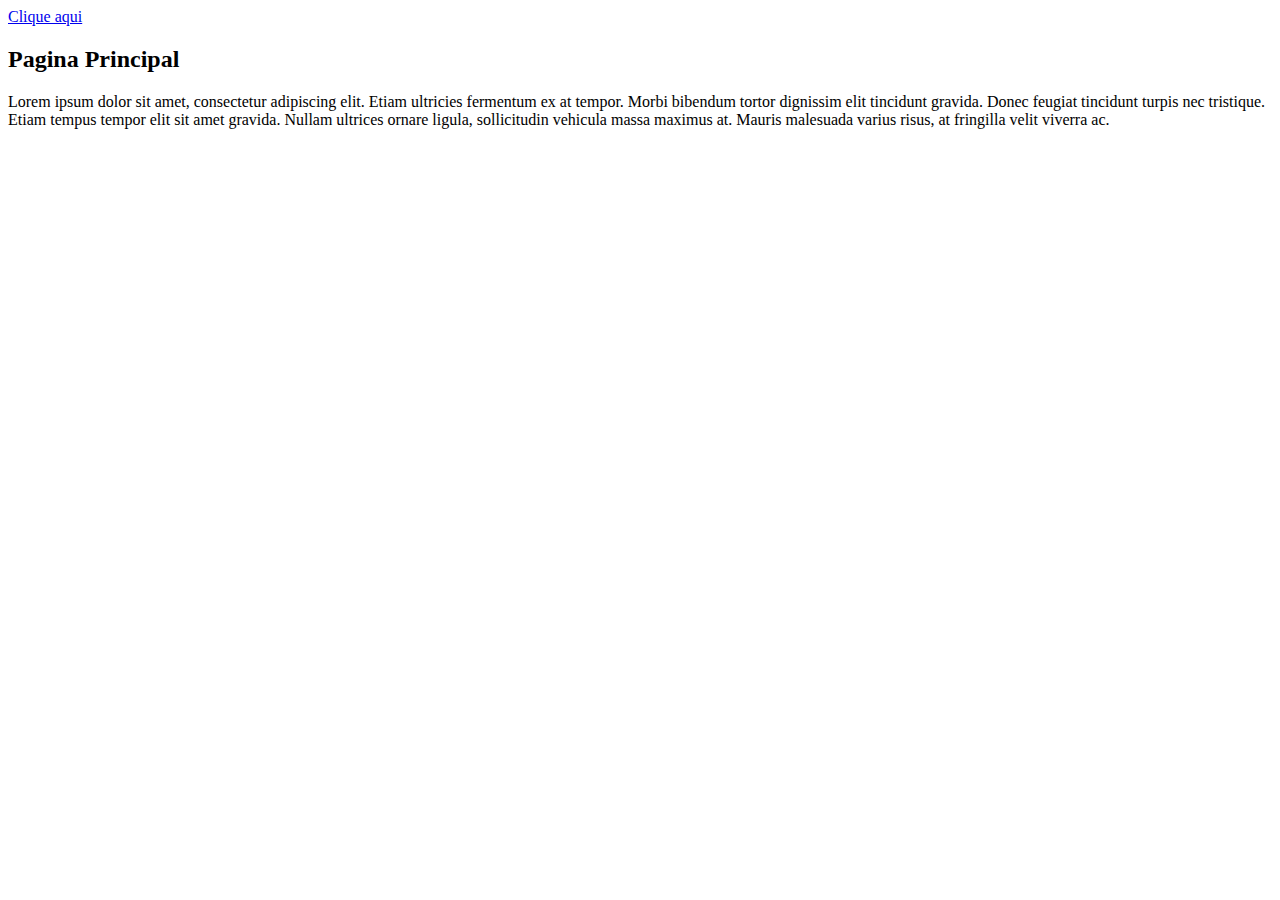
<file: aprendendo/index.html>
<!DOCTYPE html>
<html lang="en">

<head>
    <meta charset="UTF-8">
    <meta name="viewport" content="width=device-width, initial-scale=1.0">
    <title>Pagina Pricipal</title>
</head>

<body>

    <a href="./meusite.html">
        Clique aqui
    </a>
    <h2>Pagina Principal</h2>

    <p>Lorem ipsum dolor sit amet, consectetur adipiscing elit. Etiam ultricies fermentum ex at tempor. Morbi bibendum
        tortor dignissim elit tincidunt gravida. Donec feugiat tincidunt turpis nec tristique. Etiam tempus tempor elit
        sit amet gravida. Nullam ultrices ornare ligula, sollicitudin vehicula massa maximus at. Mauris malesuada varius
        risus, at fringilla velit viverra ac. </p>
</body>

</html>
</file>
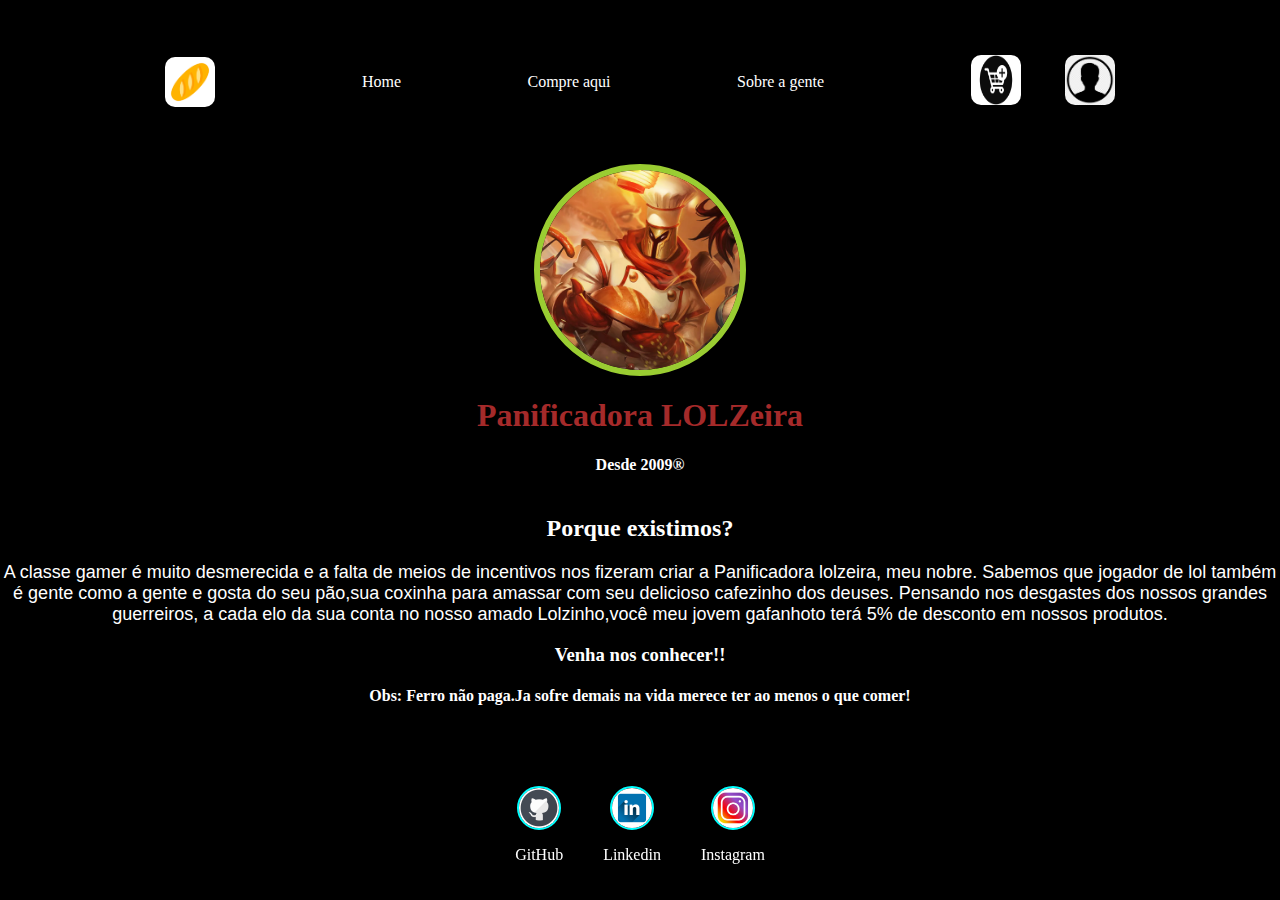
<file: aprendendo/app02/index.html>
<html>
<head>
    <meta charset="UTF-8">
    <title>Panificadora Lolzeira</title>
    <link rel="stylesheet" href="index.css">
    <link rel="icon" href="./img/Paao.png">

</head>
<body>
    
    <nav>
        
        <ul>
            <div><a href="index.html"> <img src="./img/Pao.png"></a></div>
           
            <li>
                <a href="index.html"> Home</a>
            </li>
            <li>
                <a href="Compre.html">Compre aqui</a>
            </li>
            <li>
                <a href="Sobre.html">Sobre a gente</a>
            </li>
         <div> <a href="Compre.html"><img src="./img/Carrinho.jpg"></a>
            <a href="index.html"><img src="./img/user.png"></a>
        </div>   
            
    </ul>
   
    </nav>

    <header >
    <div class="center">
        <img src= "./img/pantheon-8 .png"></img>
    </div>
    <h1>Panificadora LOLZeira</h1>
    <h4>Desde 2009®</h4>
    </header>
   

    
    <main>
        <section>
            <h2>
                Porque existimos?
            </h2>
            <p>
                A classe gamer é muito desmerecida e a falta de meios de incentivos nos fizeram criar a Panificadora lolzeira, meu nobre.
                Sabemos que jogador de lol também é gente como a gente e gosta do seu pão,sua coxinha para amassar com seu delicioso cafezinho dos deuses.
                Pensando nos desgastes dos nossos grandes guerreiros, a cada elo da sua conta no nosso amado Lolzinho,você meu jovem gafanhoto terá 5% de desconto em nossos produtos.

            </p>
            <h3>Venha nos conhecer!!</h3>
            <h4>Obs: Ferro não paga.Ja sofre demais na vida merece ter ao menos o que comer!</h4>

        </section>
    </main>

    <footer >
        <a href="https://github.com/Melque1010Costa" target="_blank" rel="noopener noreferrer">
            <img src="./img/git.png"></img>
            <p>GitHub</p>
        </a>
        <a href="https://www.linkedin.com/in/melque-costa-91aa2a187/" target="_blank" rel="noopener noreferrer">
            <img src="./img/link.png"></img>
            <p>Linkedin</p>
        </a>
        <a href="https://www.instagram.com/costa_melque/" target="_blank" rel="noopener noreferrer">
            <img src="./img/insta.jpg"></img>
           <p> Instagram</p>
        </a>
       
    </footer>
</body> 

    

</html>
</file>
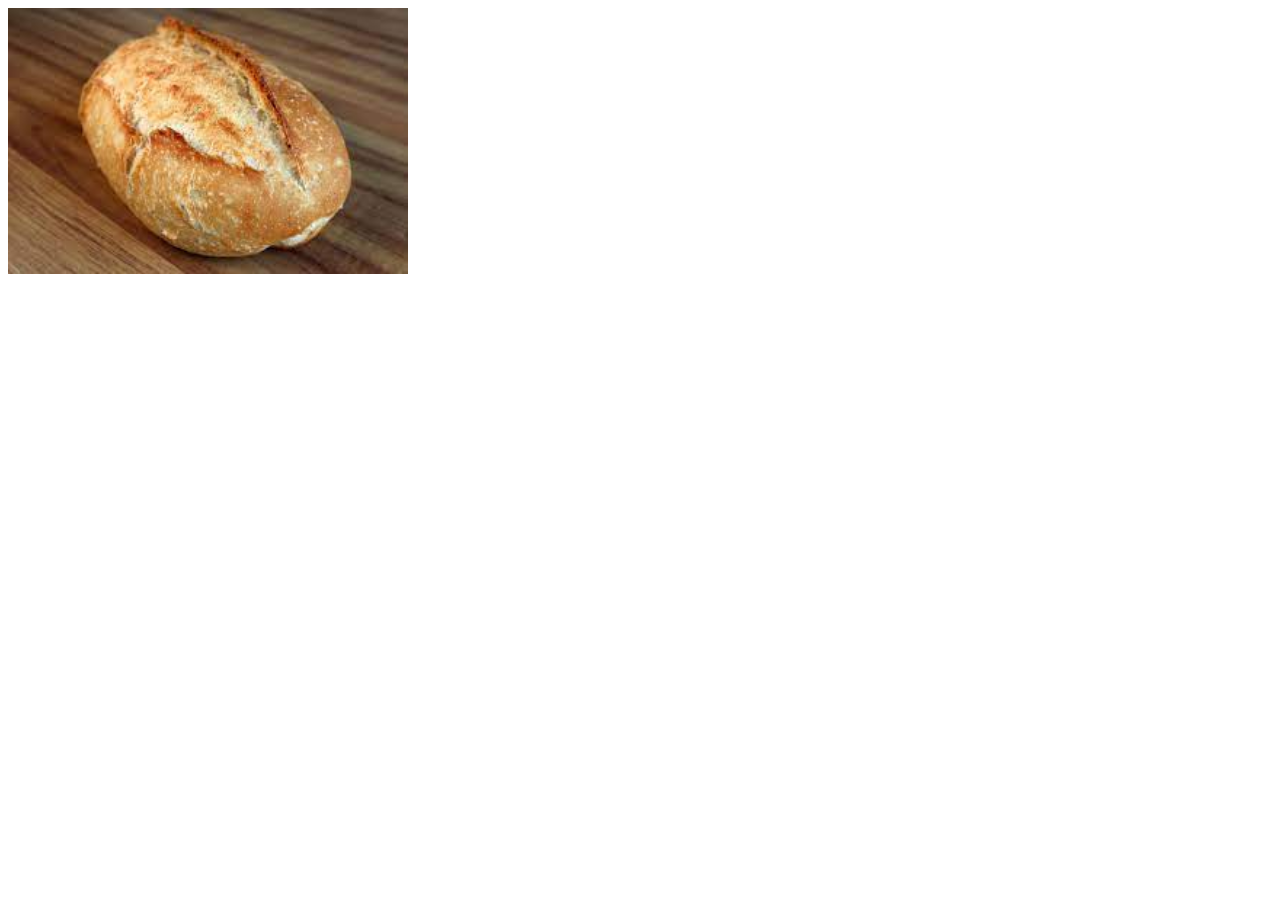
<file: aprendendo/imagens.html>
<!DOCTYPE html>
<html lang="en">
<head>
    <meta charset="UTF-8">
    <meta name="viewport" content="width=device-width, initial-scale=1.0">
    <title>Document</title>
</head>
<body>
    <img src="./imagens/Pão.jpeg" width="400">

</body>
</html>
</file>
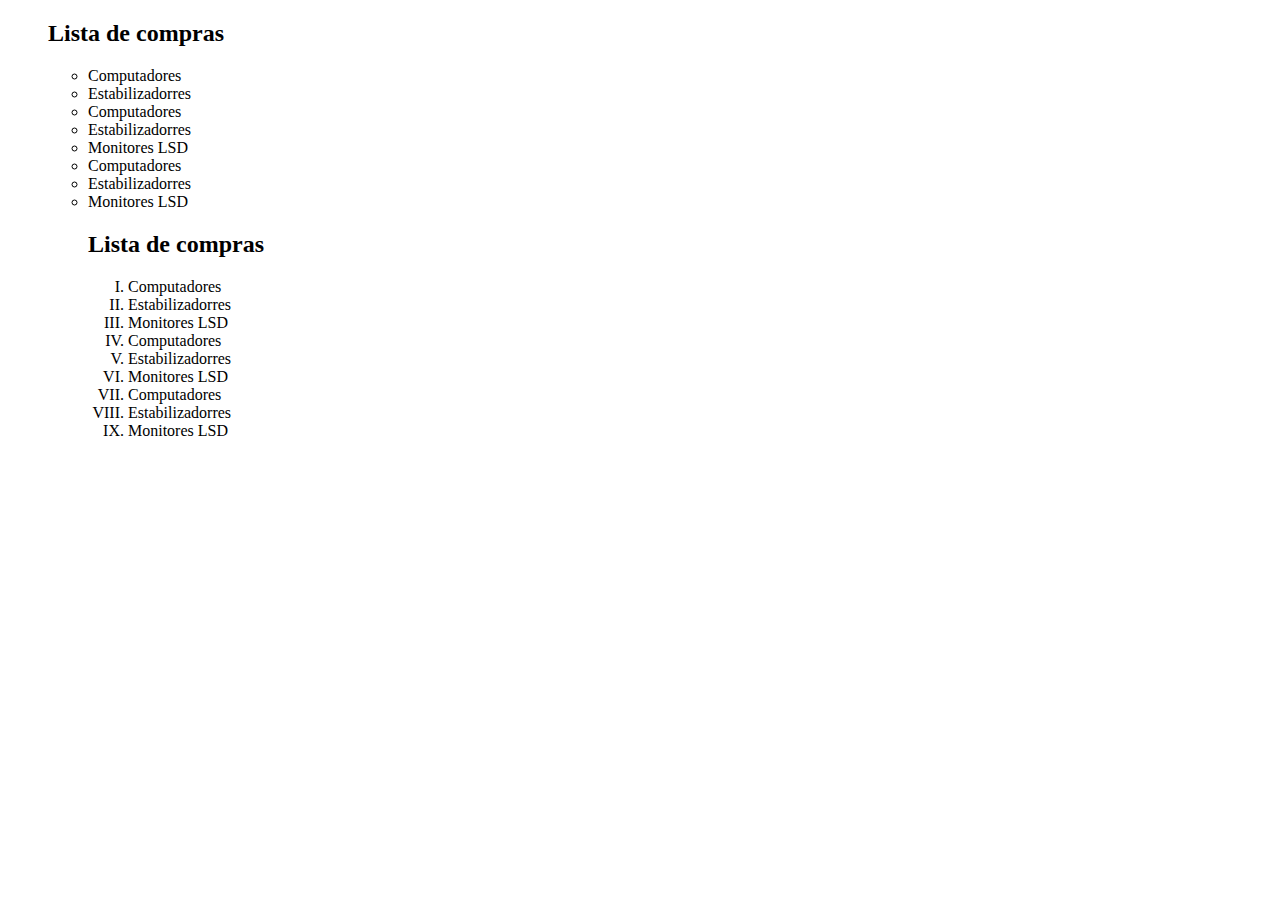
<file: aprendendo/list.html>
<!DOCTYPE html>

<html>
    <head>
        <title>Meu site</title>
        <meta charset="utf-8">
    </head>
    <body>
        <ul>
            <h2>Lista de compras</h2>
            <!--Lista não Ordenada do tipo circle e tb o square e disc...marcadores-->
            <ul type="circle">
            <li>Computadores</li>
            <li>Estabilizadorres</li>
            <li>Computadores</li>
            <li>Estabilizadorres</li>
            <li>Monitores LSD</li>
            <li>Computadores</li>
            <li>Estabilizadorres</li>
            <li>Monitores LSD</li>
        </ul>

        <ol>
            <h2>Lista de compras</h2>
            <!--Lista Ordenada do tipo 1 = Vai suar numeros,A ou a = Vai usar letra, I,i = Algarismo romanos-->
            <ol type="I">
            <li>Computadores</li>
            <li>Estabilizadorres</li>
            <li>Monitores LSD</li>
            <li>Computadores</li>
            <li>Estabilizadorres</li>
            <li>Monitores LSD</li>
            <li>Computadores</li>
            <li>Estabilizadorres</li>
            <li>Monitores LSD</li>
            


        </ol>
    </body>
</html>
</file>
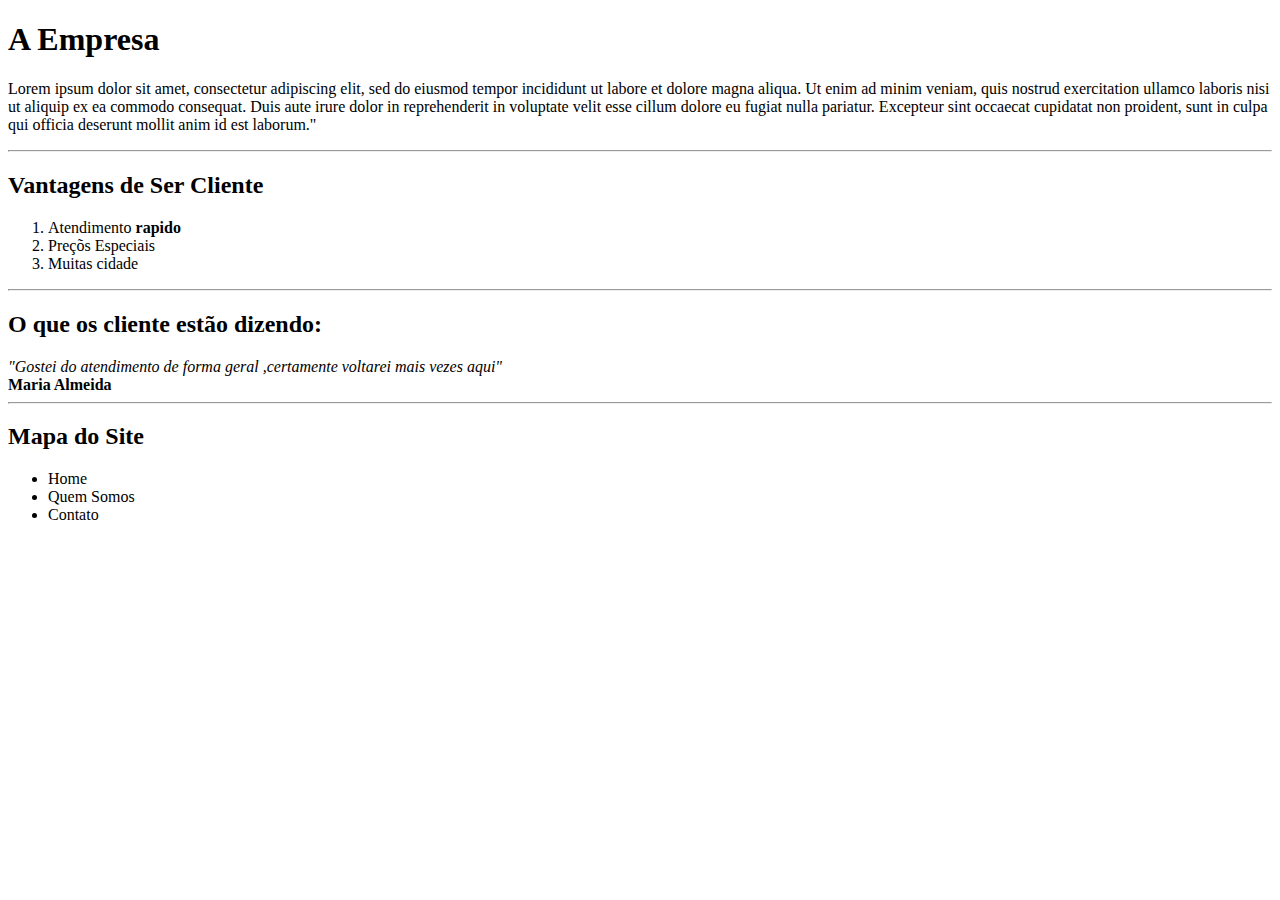
<file: aprendendo/meusite.html>
<!DOCTYPE html>
<html lang="en">

<head>
    <meta charset="UTF-8">
    <meta name="viewport" content="width=device-width, initial-scale=1.0">
    <title>Meu Site</title>
</head>

<body>
    <h1>A Empresa</h1>
    <p>Lorem ipsum dolor sit amet, consectetur adipiscing elit, sed do eiusmod tempor incididunt ut labore et dolore
        magna aliqua. Ut enim ad minim veniam, quis nostrud exercitation ullamco laboris nisi ut aliquip ex ea commodo
        consequat. Duis aute irure dolor in reprehenderit in voluptate velit esse cillum dolore eu fugiat nulla
        pariatur. Excepteur sint occaecat cupidatat non proident, sunt in culpa qui officia deserunt mollit anim id est
        laborum."
    </p>
    <hr>
    <h2>Vantagens de Ser Cliente</h2>
    <ol>
        <li>Atendimento <strong>rapido</strong></li>
        <li>Preçõs Especiais</li>
        <li>Muitas cidade</li>

    </ol>

    <hr>

    <h2>O que os cliente estão dizendo:</h2>

    <em>"Gostei do atendimento de forma geral ,certamente voltarei mais vezes aqui"</em><br>
    <strong>Maria Almeida</strong>

    <hr>

    <h2>Mapa do Site</h2>
    <ul>
        <li>Home</li>
        <li>Quem Somos</li>
        <li>Contato</li>


    </ul>



</body>

</html>
</file>
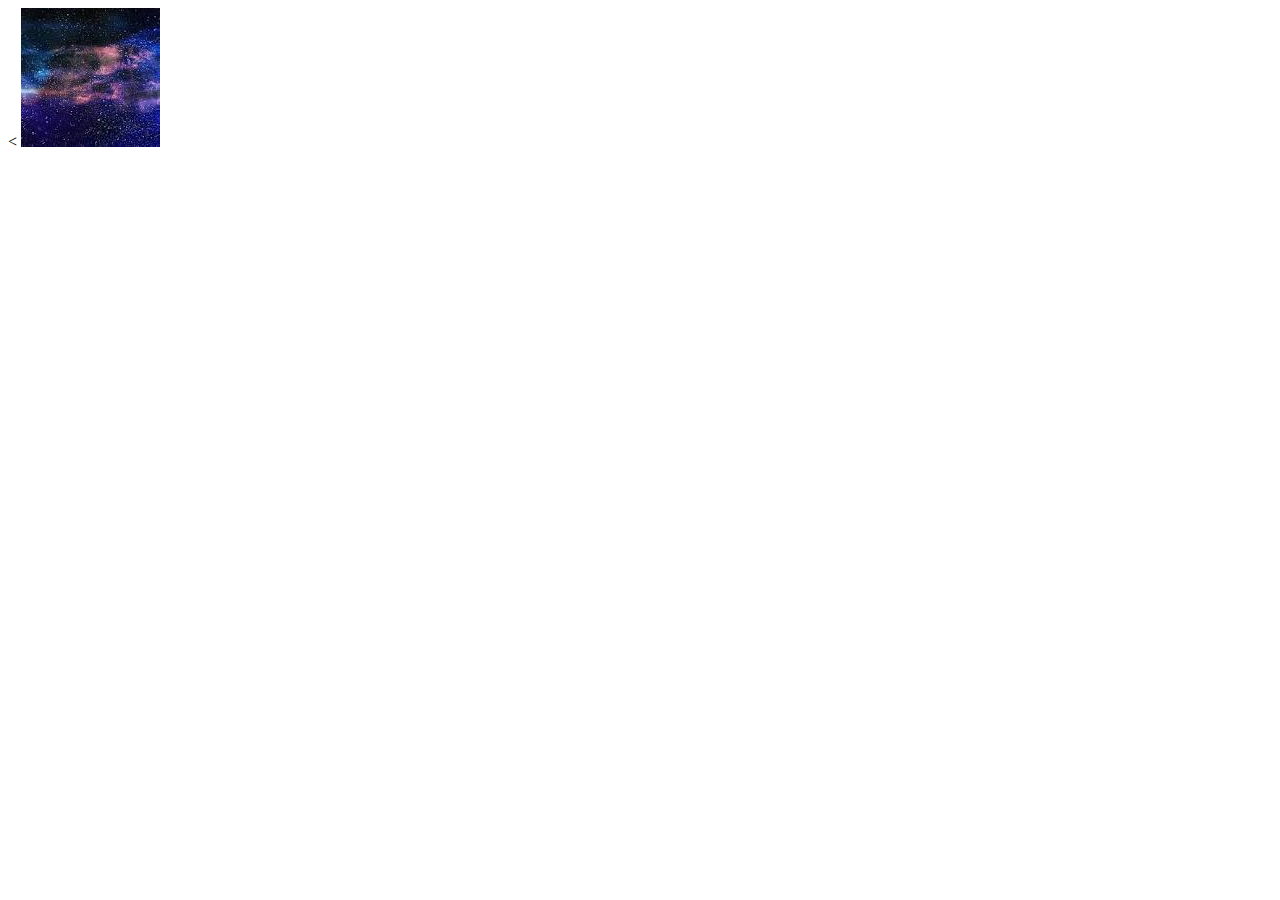
<file: aprendendo/op01.html>
<<!DOCTYPE html>
<html lang="pt-br">
    <head>
        <meta charset="utf-8">
        <meta http-equiv="X-UA-Compatible" content="IE=edge">
        <title>Pagina02</title>
        <meta name="description" content="">
        <meta name="viewport" content="width=device-width, initial-scale=1">
        <link rel="stylesheet" href="">
    </head>
    <body>
        <!--[if lt IE 7]>
            <p class="browsehappy">You are using an <strong>outdated</strong> browser. Please <a href="#">upgrade your browser</a> to improve your experience.</p>
        <![endif]-->
        
        <img src="./galaxia.jpeg"></img>
    </body>
</html>
</file>
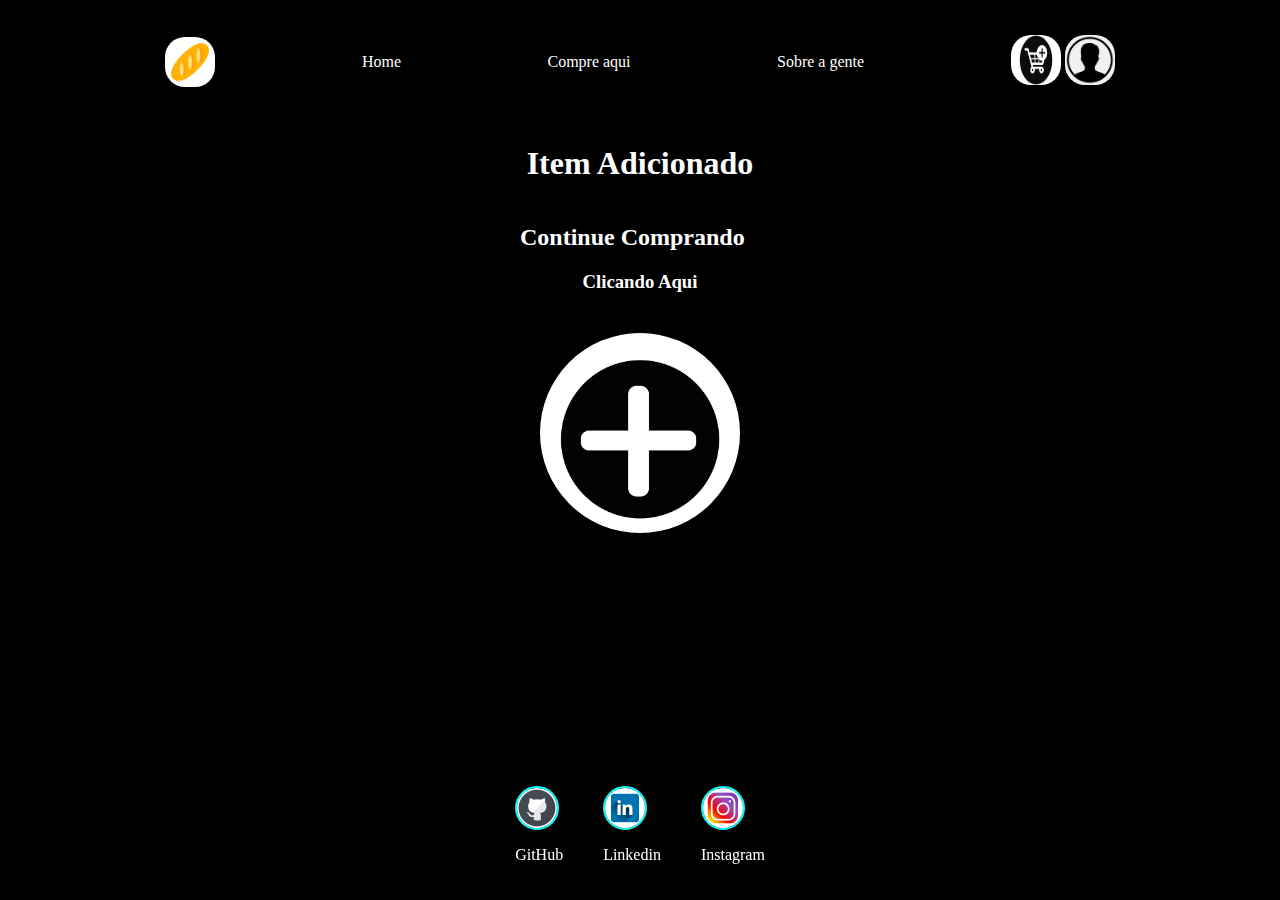
<file: aprendendo/app02/Adicionado.html>
<html>
<head>
    <meta charset="UTF-8">
    <title>Panificadora Lolzeira</title>
    <link rel="stylesheet" href="compre.css">
    <link rel="icon" href="./img/Paao.png">


</head>
<body>
    
    <nav>
        
        <ul>
            <div><a href="index.html"> <img src="./img/Pao.png"></a></div>
           
            <li>
                <a href="index.html"> Home</a>
            </li>
            <li>
                <a href="Compre.html">Compre aqui</a>
            </li>
            <li>
                <a href="Sobre.html">Sobre a gente</a>
            </li>
         <div> <a href="Compre.html"><img src="./img/Carrinho.jpg"></a>
            <a href="index.html"><img src="./img/user.png"></a>
        </div>   
            
    </ul>
   
    </nav>

    <header>
        <div>
        <h1>Item Adicionado</h1>
    </div>
</header>
    <section class="add">
        

        <a href="Compre.html">
        <h2>Continue Comprando</h2>
        <h3>Clicando Aqui</h3>
        <img src="./img/adicionar mais.jpg">
    </a>
    </section>
    <footer >
        <a href="https://github.com/Melque1010Costa" target="_blank" rel="noopener noreferrer">
            <img src="./img/git.png"></img>
            <p>GitHub</p>
        </a>
        <a href="https://www.linkedin.com/in/melque-costa-91aa2a187/" target="_blank" rel="noopener noreferrer">
            <img src="./img/link.png"></img>
            <p>Linkedin</p>
        </a>
        <a href="https://www.instagram.com/costa_melque/" target="_blank" rel="noopener noreferrer">
            <img src="./img/insta.jpg"></img>
           <p> Instagram</p>
        </a>
       
    </footer>
</body>
</html>
</file>
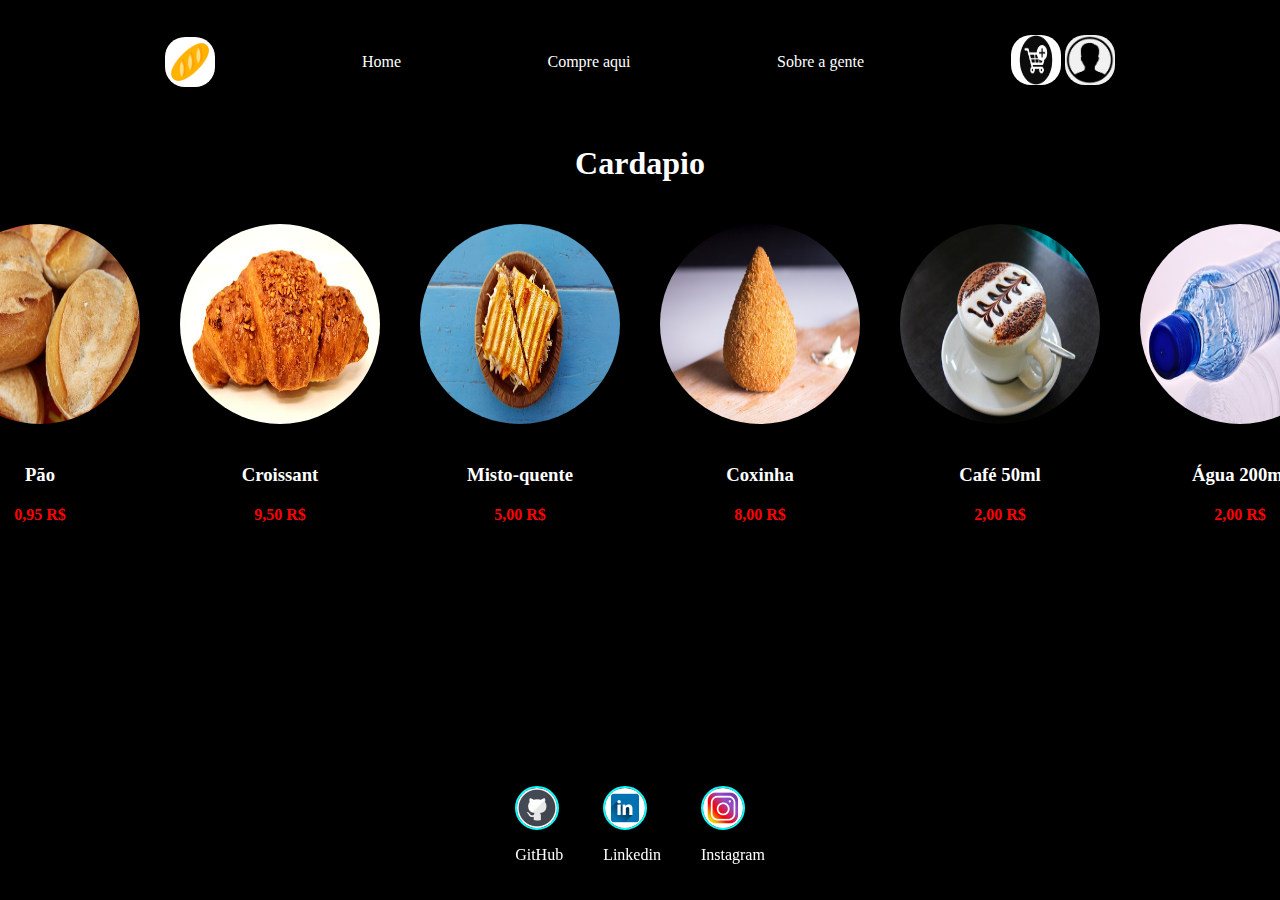
<file: aprendendo/app02/Compre.html>
<html>
<head>
    <meta charset="UTF-8">
    <title>Panificadora Lolzeira</title>
    <link rel="stylesheet" href="compre.css">
    <link rel="icon" href="./img/Paao.png">

</head>
<body>
    
    <nav>
        
        <ul>
            <div><a href="index.html"> <img src="./img/Pao.png"></a></div>
           
            <li>
                <a href="index.html"> Home</a>
            </li>
            <li>
                <a href="Compre.html">Compre aqui</a>
            </li>
            <li>
                <a href="Sobre.html">Sobre a gente</a>
            </li>
         <div> <a href="Compre.html"><img src="./img/Carrinho.jpg"></a>
            <a href="index.html"><img src="./img/user.png"></a>
        </div>   
            
    </ul>
   
    </nav>

    <header>
        <div>
        <h1>Cardapio</h1>
    </header>
    </div>
    <section>
        <a href="Adicionado.html">
        <img src="./img/bread-g721a318aa_640.jpg">
        <p>
        <h3>Pão</h3>
        <h4>0,95 R$</h4>
        </p>
        </a>

        <a href="Adicionado.html">
        <img src="./img/Croissant.jpg"></img>
        <p>
        <h3>Croissant</h3>
        <h4>9,50 R$</h4>
        </p>
        </a>

        <a href="Adicionado.html">
        <img src="./img/misto.jpg"></img> 
        <p>
        <h3>Misto-quente</h3>
        <h4>5,00 R$</h4>
        </p>
        </a>
        
        <a href="Adicionado.html">
        <img src="./img/coxinha.jpg"></img> 
        <p>
        <h3>Coxinha</h3>
        <h4>8,00 R$</h4>
        </p>
        </a>
        
        <a href="Adicionado.html">
        <img src="./img/coffee.jpg"></img>
        <p>
        <h3>Café 50ml</h3>
        <h4>2,00 R$</h4>
        </p>
        </a>
        
        <a href="Adicionado.html">
        <img src="./img/agua.jpg"></img>
        <p>
        <h3>Água 200ml</h3>
        <h4>2,00 R$</h4>
        </p>
         </a>
    </section>
                

    
    

    <footer >
        <a href="https://github.com/Melque1010Costa" target="_blank" rel="noopener noreferrer">
            <img src="./img/git.png"></img>
            <p>GitHub</p>
        </a>
        <a href="https://www.linkedin.com/in/melque-costa-91aa2a187/" target="_blank" rel="noopener noreferrer">
            <img src="./img/link.png"></img>
            <p>Linkedin</p>
        </a>
        <a href="https://www.instagram.com/costa_melque/" target="_blank" rel="noopener noreferrer">
            <img src="./img/insta.jpg"></img>
           <p> Instagram</p>
        </a>
       
    </footer>
</body>
</html>
</file>
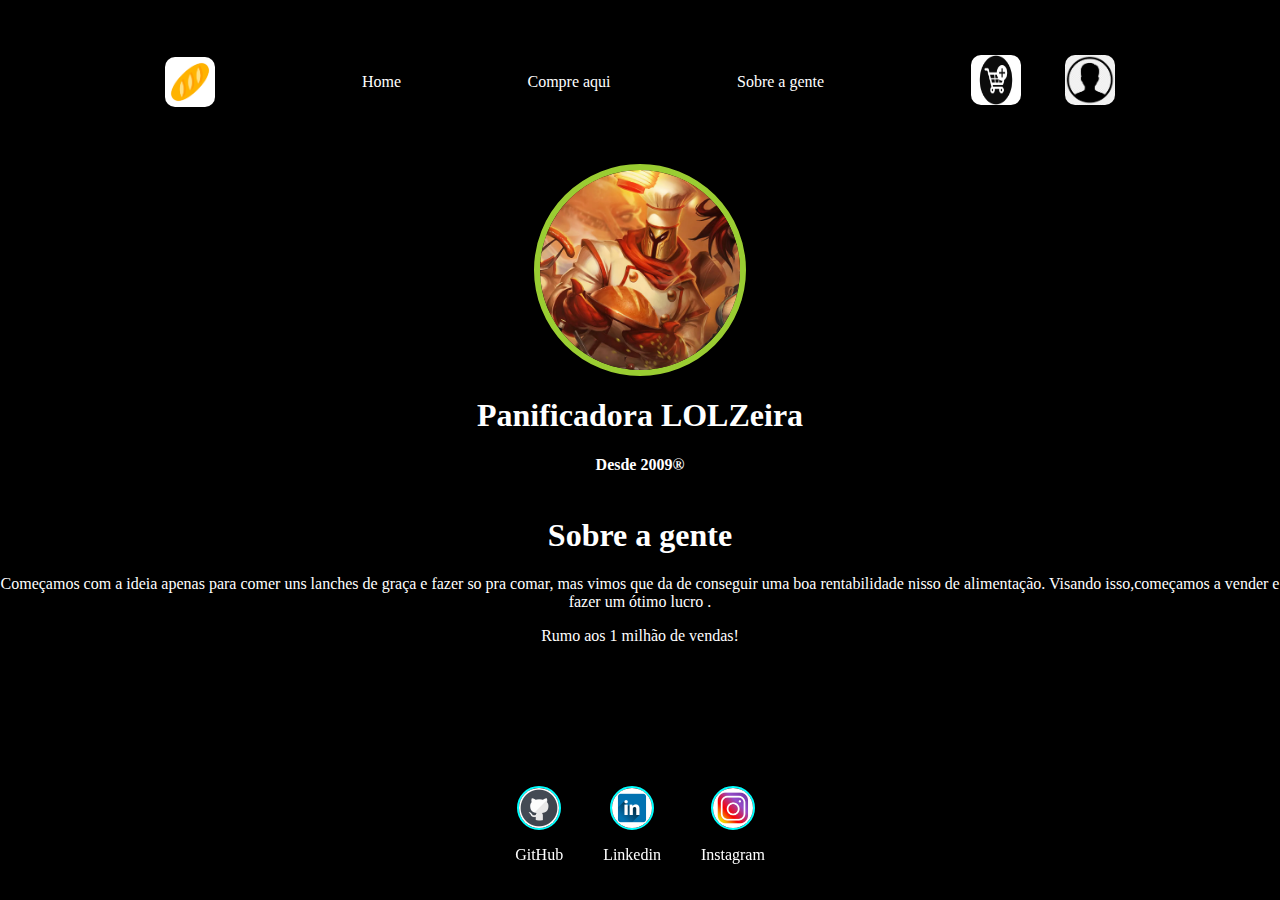
<file: aprendendo/app02/Sobre.html>
<html>
<head>
    <meta charset="UTF-8">
    <title>Panificadora Lolzeira</title>
    <link rel="stylesheet" href="sobre.css">
    <link rel="icon" href="./img/Paao.png">

</head>
<body>
    <nav>
        
        <ul>
            <div><a href="index.html"> <img src="./img/Pao.png"></a></div>
           
            <li>
                <a href="index.html"> Home</a>
            </li>
            <li>
                <a href="Compre.html">Compre aqui</a>
            </li>
            <li>
                <a href="Sobre.html">Sobre a gente</a>
            </li>
         <div> <a href="Compre.html"><img src="./img/Carrinho.jpg"></a>
            <a href="index.html"><img src="./img/user.png"></a>
        </div>   
            
    </ul>
   
    </nav>


    <header >
        <div class="center">
            <img src= "./img/pantheon-8 .png"></img>
        </div>
        <h1>Panificadora LOLZeira</h1>
        <h4>Desde 2009®</h4>
    </header>

    <section>
        <h1>
            Sobre a gente
        </h1>
        <p>
            Começamos com a ideia apenas para comer uns lanches de graça e fazer so pra comar, mas vimos que da de conseguir uma boa rentabilidade nisso de alimentação.
            Visando isso,começamos a vender e fazer um ótimo lucro .
            
        </p>
        <p>Rumo aos 1 milhão de vendas!</p>
    </section>
       

    <footer >
        <a href="https://github.com/Melque1010Costa" target="_blank" rel="noopener noreferrer">
            <img src="./img/git.png"></img>
            <p>GitHub</p>
        </a>
        <a href="https://www.linkedin.com/in/melque-costa-91aa2a187/" target="_blank" rel="noopener noreferrer">
            <img src="./img/link.png"></img>
            <p>Linkedin</p>
        </a>
        <a href="https://www.instagram.com/costa_melque/" target="_blank" rel="noopener noreferrer">
            <img src="./img/insta.jpg"></img>
           <p> Instagram</p>
        </a>
       
    </footer>
</body>
</html>
</file>
<file: aprendendo/app02/index.css>
html,body{
    height: 100%;
    margin: 0px;
    padding: 0px;
    display: block; 
}
body{
    color:white;
    background-color:black;
    flex-direction: column;
    display: flex;
}
ul {
    display:flex;
    justify-content:space-evenly   ;
    list-style-type:none;
    align-items:center;
    padding: 19px;
    font-family: Georgia, 'Times New Roman', Times, serif;

}
a {
    color: white;
    text-decoration: none;
}
header img {

    width: 200px;
    height: 200px;
    border-radius: 50%;
    border:6px solid yellowgreen;

    

}
nav img{
    width: 50px;
    height: 50px;
    border-radius: 20%;
    margin: 20px;
    color:solid 2px mistyrose;
    
    
}

.center{
    text-align: center;
}
.add img{
    width: 300px;
    height: 300px;
    border-radius: 30%;
    
}
.add h1{
    font: normal 32px red;
    text-align: center;

}
.add div{
    display: flex;
    justify-content: center;
}
header{
    text-align: center;

}
header h1{
    color: brown;
}
h2{
    text-align: center;
}
h3,h4{
    text-align: center;
}
section p{
    
    text-align:center;
    font: normal 18px Arial, Verdana, serif;
    
    
}

footer img{
    width: 40px;
    height: 40px;
    border-radius: 50%;
    align-items: center;
    border: 2px solid aqua;
    
    
}
footer p{
    text-align: center;
}
footer{
    display: flex;
    justify-content: center;
    position:fixed;
    bottom:0;
    width: 100%;
    text-align: center;
    
    
}
footer a {
    margin: 20px;
    text-align: center;
   

}
</file>
<file: aprendendo/app02/compre.css>
html,body{
    height: 100%;
    margin: 0px;
    padding: 0px;
}
body{
    color:white;
    background-color:black;
    flex-direction: column;
    display: flex;
}
ul {
    display:flex;
    justify-content:space-evenly   ;
    list-style-type:none;
    align-items:center;
    padding: 19px;
    font-family: Georgia, 'Times New Roman', Times, serif;

}
ul img{
    width: 50px;
    height: 50px;
    border-radius: 40%;
    left: 10px;
}
a {
    color: white;
    text-decoration: none;
}

header div  {
    display:flex;
    justify-content:center ;
}
section{
    display: flex;
    justify-content: center;
}
section  img{
    width: 200px;
    height: 200px;
    text-align: center;
    border-radius: 100%;
    align-items: center;
    margin:  20px;
   
    
}

section h1{
    text-align: center;
    color: green;
    
    
}
section h4{
    text-align: center;
    color: red;
    margin: 20px;
    text-align: center;
}
section h3{
    margin: 20px;
    text-align: center;
}

footer img{
    width: 40px;
    height: 40px;
    border-radius: 50%;
    align-items: center;
    border: 2px solid aqua;
    display: flex;
    justify-content: center;
    
    
}
footer p{
    text-align: center;
}
footer{
    display: flex;
    justify-content: center;
    position:fixed;
    bottom:0;
    width: 100%;
    text-align: center;
    
}
footer a {
    margin: 20px;
    text-align: center;
   

}
</file>
<file: aprendendo/app02/sobre.css>
html,body{
    height: 100%;
    margin: 0px;
    padding: 0px;
}
body{
    color:white;
    background-color:black;
    flex-direction: column;
    display: flex;
}
ul {
    display:flex;
    justify-content:space-evenly   ;
    list-style-type:none;
    align-items:center;
    padding: 19px;
    font-family: Georgia, 'Times New Roman', Times, serif;

}
ul img{
    width: 50px;
    height: 50px;
    border-radius: 40%;
    left: 10px;
}
header img {

    width: 200px;
    height: 200px;
    border-radius: 50%;
    border:6px solid yellowgreen;

    

}
nav img{
    width: 50px;
    height: 50px;
    border-radius: 20%;
    margin: 20px;
    color:solid 2px mistyrose;
    
    
}
section,header{
    text-align: center;
}

a {
    color: white;
    text-decoration: none;
}
footer img{
    width: 40px;
    height: 40px;
    border-radius: 50%;
    align-items: center;
    border: 2px solid aqua;
    
    
}
footer p{
    text-align: center;
}
footer{
    display: flex;
    justify-content: center;
    position:fixed;
    bottom:0;
    width: 100%;
    text-align: center;
    
}
footer a {
    margin: 20px;
    text-align: center;
   

}
</file>
